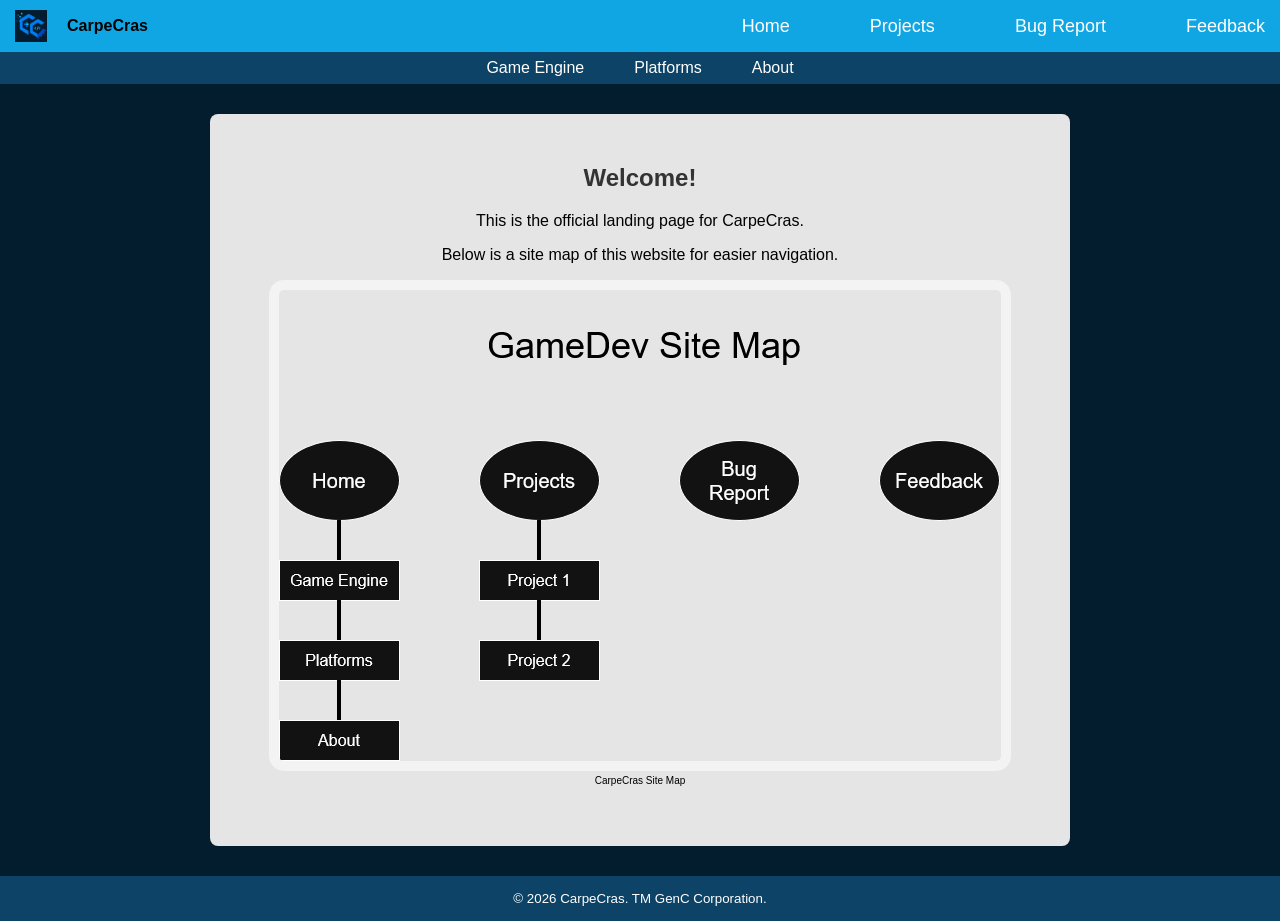
<file: index.html>
<!DOCTYPE html>
<html lang="en">

<head>
    <meta charset="UTF-8">
    <title>GameDev Website Showcase</title>
    <link rel="stylesheet" href="style.css"> 
</head>

<body>
    <nav class="topbar">
        <div class="topbarbrand">
            <img class="topbarlogo" alt="brand logo image" src="img/carpecraslogo.png" usemap="#logomap">
            <map name="logomap">
                <area alt="logo shape" shape="rect" coords="0, 0, 30, 30" href="index.html">
            </map>
            <header class="topbarheader">CarpeCras</header>                    
        </div>

        <div class="topbarpagelinks">
            <a href="index.html">Home</a>
            <a href="projects.html">Projects</a>
            <a href="bugreport.html">Bug Report</a>
            <a href="feedback.html">Feedback</a>      
        </div>
    </nav>

    <nav class="subpagebar">
        <div class="subpagelinks">
            <a href="gameengine.html">Game Engine</a>
            <a href="platforms.html">Platforms</a>
            <a href="about.html">About</a>            
        </div>
    </nav>

    <main>
        <section>
            <h1>Welcome!</h1>

            <p class="homepara">This is the official landing page for CarpeCras.</p>
            <p class="homepara">Below is a site map of this website for easier navigation.</p>

            <div class="homeimage">
                <figure>
                    <img class="imagestyle" alt="site map of the website" src="img/site map.png" usemap="#sitemap">
                    <figcaption>CarpeCras Site Map</figcaption>
                </figure>
                
                <map name="sitemap">
                    <area alt="home shape" shape="circle" coords="60, 190, 45" href="index.html">

                    <area alt="projects shape" shape="circle" coords="260, 190, 45" href="projects.html">

                    <area alt="bug report shape" shape="circle" coords="460, 190, 45" href="bugreport.html">

                    <area alt="feedback shape" shape="circle" coords="660, 190, 45" href="feedback.html">


                    <area alt="game engine shape" shape="rect" coords="1, 270, 120, 310" href="gameengine.html">

                    <area alt="platforms shape" shape="rect" coords="1, 350, 120, 390" href="platforms.html">

                    <area alt="about shape" shape="rect" coords="1, 430, 120, 470" href="about.html">

                    <area alt="project1 shape" shape="rect" coords="200, 270, 320, 310" href="project1.html">

                    <area alt="project2 shape" shape="rect" coords="200, 350, 320, 390" href="project2.html">
                </map>
                
            </div>

        </section>
        
    </main>
    
    <footer>
        <div class="footerbar">
            <small>&copy 2026 CarpeCras. TM GenC Corporation.</small>
        </div>
    </footer>

</body>
</html>
</file>
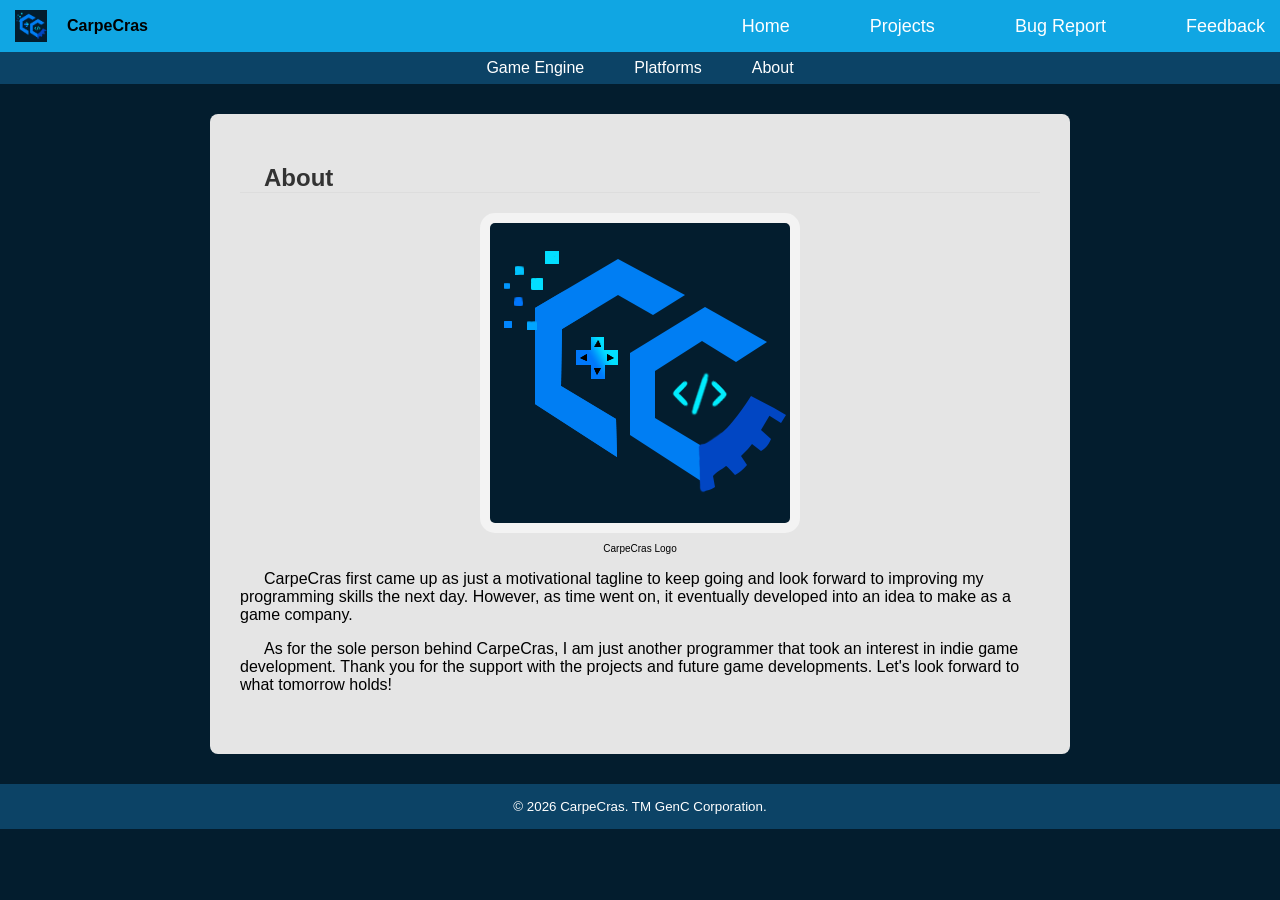
<file: about.html>
<!DOCTYPE html>
<html lang="en">

<head>
    <meta charset="UTF-8">
    <title>GameDev Website Showcase</title>
    <link rel="stylesheet" href="style.css"> 
</head>

<body>
    <nav class="topbar">
        <div class="topbarbrand">
            <img class="topbarlogo" alt="brand logo image" src="img/carpecraslogo.png" usemap="#logomap">
            <map name="logomap">
                <area alt="logo shape" shape="rect" coords="0, 0, 30, 30" href="index.html">
            </map>
            <header class="topbarheader">CarpeCras</header>                    
        </div>

        <div class="topbarpagelinks">
            <a href="index.html">Home</a>
            <a href="projects.html">Projects</a>
            <a href="bugreport.html">Bug Report</a>
            <a href="feedback.html">Feedback</a>      
        </div>
    </nav>

    <nav class="subpagebar">
        <div class="subpagelinks">
            <a href="gameengine.html">Game Engine</a>
            <a href="platforms.html">Platforms</a>
            <a href="about.html">About</a>            
        </div>
    </nav>

    <main>
        <section>
            <h1 class="sectionheader">About</h1>

            <div class="sectionimage">
                <figure>
                    <img class="imagestyle" alt="logo image" src="img/carpecraslogo.png">    
                    <figcaption>CarpeCras Logo</figcaption>                
                </figure>
            </div>

            <p class="sectionpara">CarpeCras first came up as just a motivational tagline to keep going and 
                look forward to improving my programming skills the next day. However, as time went on, it eventually
                developed into an idea to make as a game company.
            </p>

            <p class="sectionpara">As for the sole person behind CarpeCras, I am just another programmer
                that took an interest in indie game development. Thank you for the support with the projects 
            and future game developments. Let's look forward to what tomorrow holds!</p>
        </section>

    </main>
    
    <footer>
        <div class="footerbar">
            <small>&copy 2026 CarpeCras. TM GenC Corporation.</small>
        </div>
    </footer>
    
</body>
</html>
</file>
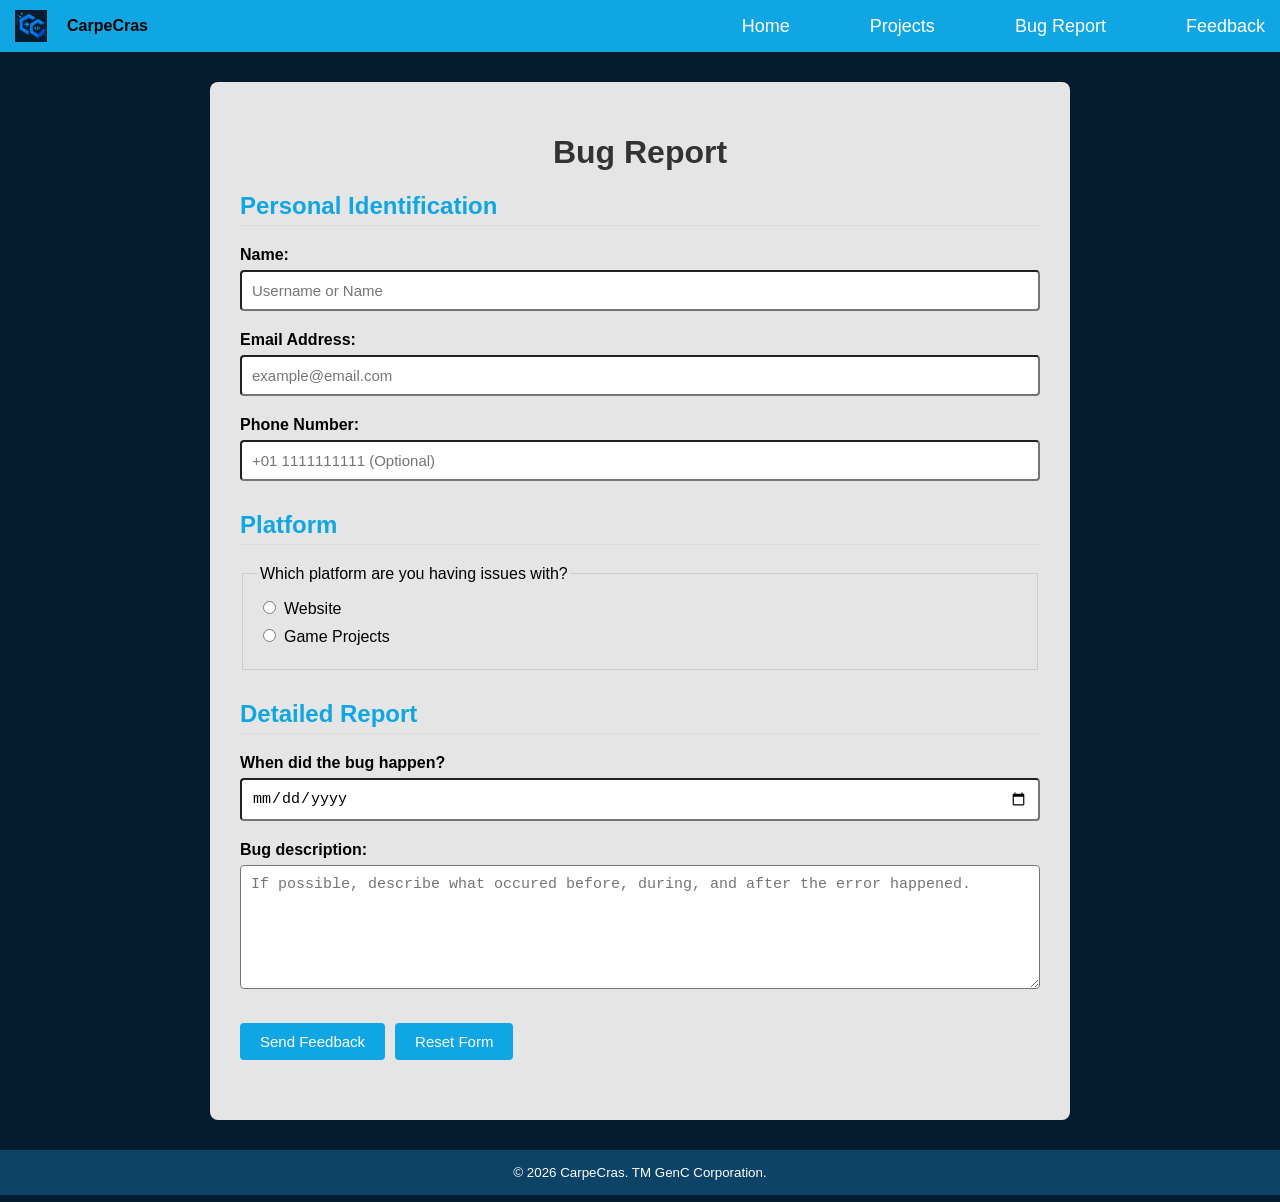
<file: bugreport.html>
<!DOCTYPE html>
<html lang="en">

<head>
    <meta charset="UTF-8">
    <title>Survey</title>
    <link rel="stylesheet" href="style.css">
</head>

<body>
    <nav class="topbar">
        <div class="topbarbrand">
            <img class="topbarlogo" alt="brand logo image" src="img/carpecraslogo.png" usemap="#logomap">
            <map name="logomap">
                <area alt="logo shape" shape="rect" coords="0, 0, 30, 30" href="index.html">
            </map>
            <header class="topbarheader">CarpeCras</header>                    
        </div>

        <div class="topbarpagelinks">
            <a href="index.html">Home</a>
            <a href="projects.html">Projects</a>
            <a href="bugreport.html">Bug Report</a>
            <a href="feedback.html">Feedback</a>      
        </div>
    </nav>

    <main>
        <h1>Bug Report</h1>

        <form method="POST">
            <section>
                <h2>Personal Identification</h2>

                <div class="formtemplate">
                    <label for="fullname">Name: </label>
                    <input type="text" id="fullname" name="fullname" placeholder="Username or Name" required>
                </div>

                <div class="formtemplate">
                    <label for="email">Email Address: </label>
                    <input type="email" id="email" name="email" placeholder="example@email.com" required>
                </div>

                <div class="formtemplate">
                    <label for="phone">Phone Number: </label>
                    <input type="tel" id="phone" name="phone" placeholder="+01 1111111111 (Optional)">
                </div>
            </section>

            <section>
                <h2>Platform</h2>

                <fieldset>
                    <legend>Which platform are you having issues with?</legend>

                <label>
                    <input type="radio" name="satisfaction" value="satisfied">Website
                </label>
                <label>
                    <input type="radio" name="satisfaction" value="neutral">Game Projects
                </label>                  
                </fieldset>

            </section>

            <section>
                <h2>Detailed Report</h2>

                <div class="formtemplate">
                    <label for="date">When did the bug happen?</label>
                    <input type="date" id="date" name="date">
                </div>

                <div class="formtemplate">
                    <label for="suggestions">Bug description:</label>
                    <textarea id="suggestions" name="suggestions" rows="6" placeholder="If possible, describe what occured before, during, and after the error happened."></textarea>
                </div>
            </section>

            <section>
                <div class="formbuttons">
                    <button type="submit">Send Feedback</button>
                    <button type="reset">Reset Form</button>
                </div>
            </section>
        </form>
    </main>
    
    <footer>
        <div class="footerbar">
            <small>&copy 2026 CarpeCras. TM GenC Corporation.</small>
        </div>
    </footer>

</body>
</html>
</file>
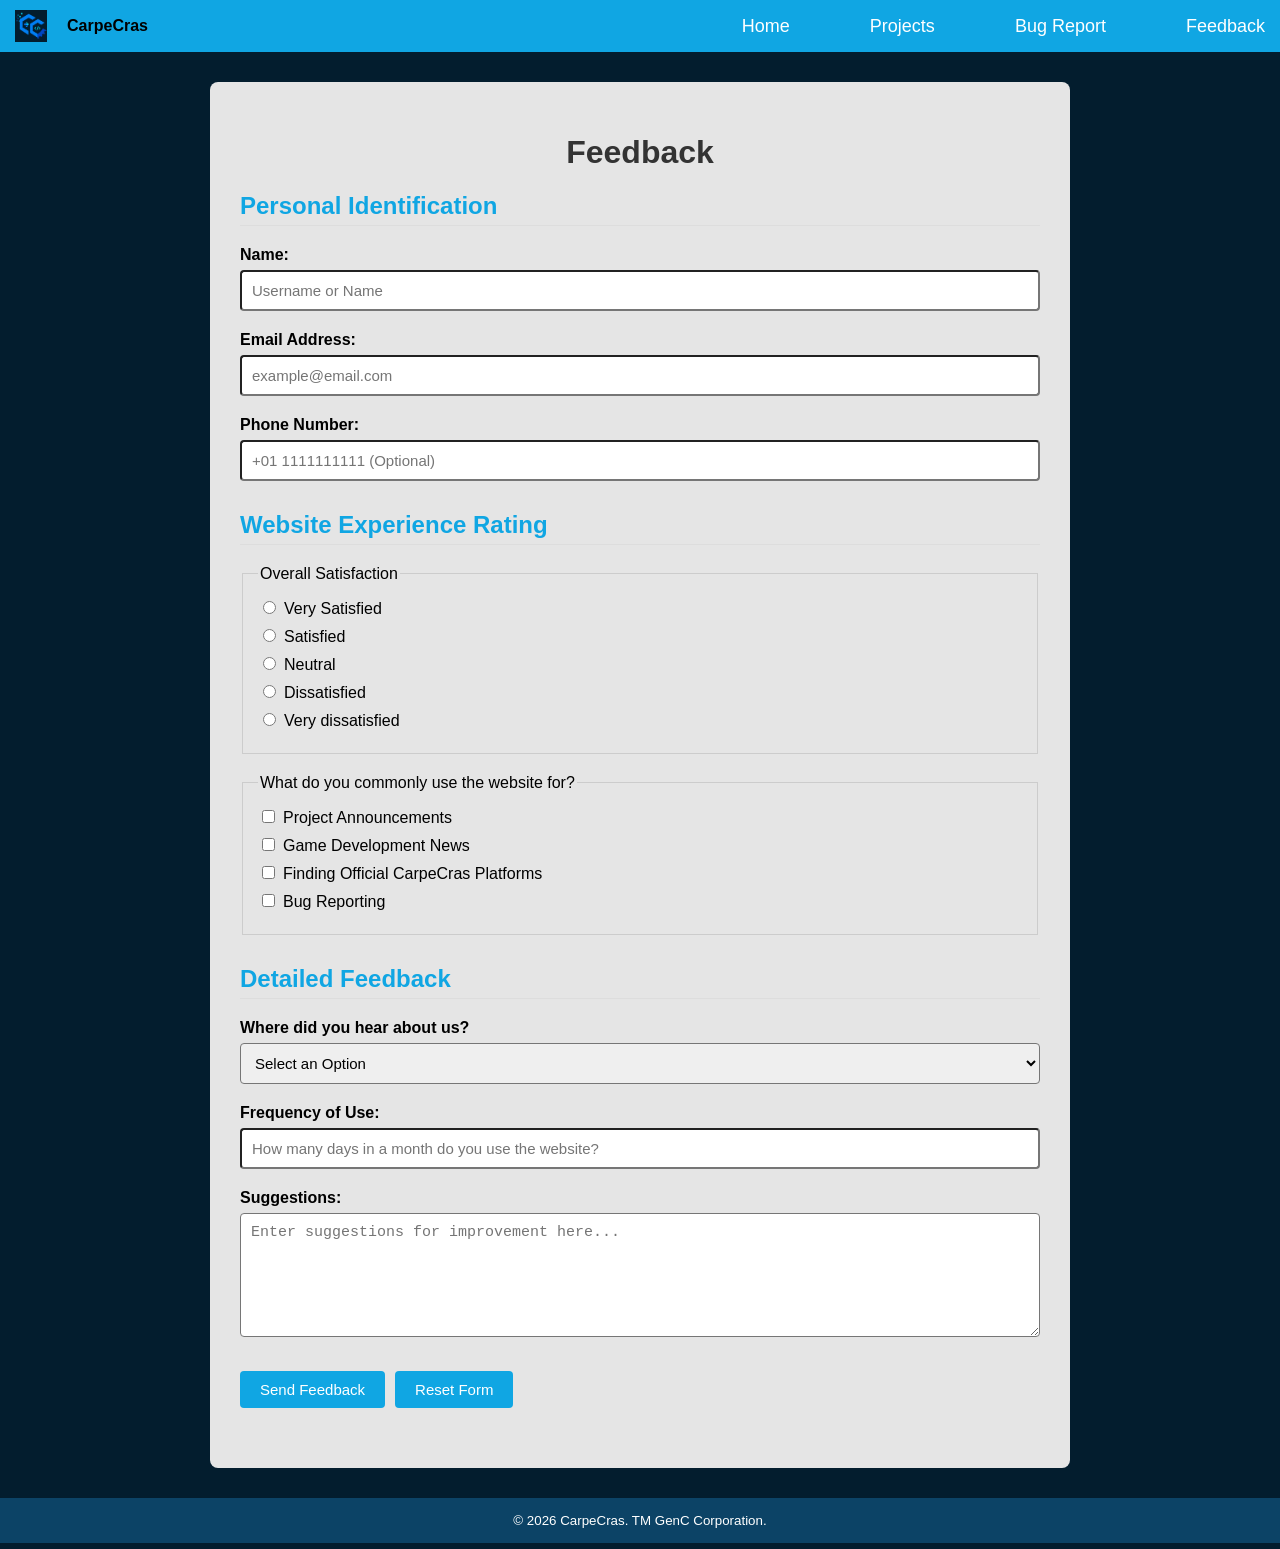
<file: feedback.html>
<!DOCTYPE html>
<html lang="en">

<head>
    <meta charset="UTF-8">
    <title>Survey</title>
    <link rel="stylesheet" href="style.css">
</head>

<body>
    <nav class="topbar">
        <div class="topbarbrand">
            <img class="topbarlogo" alt="brand logo image" src="img/carpecraslogo.png" usemap="#logomap">
            <map name="logomap">
                <area alt="logo shape" shape="rect" coords="0, 0, 30, 30" href="index.html">
            </map>
            <header class="topbarheader">CarpeCras</header>                    
        </div>

        <div class="topbarpagelinks">
            <a href="index.html">Home</a>
            <a href="projects.html">Projects</a>
            <a href="bugreport.html">Bug Report</a>
            <a href="feedback.html">Feedback</a>      
        </div>
    </nav>

    <main>
        <h1>Feedback</h1>

        <form method="POST">
            <section>
                <h2>Personal Identification</h2>

                <div class="formtemplate">
                    <label for="fullname">Name: </label>
                    <input type="text" id="fullname" name="fullname" placeholder="Username or Name" required>
                </div>

                <div class="formtemplate">
                    <label for="email">Email Address: </label>
                    <input type="email" id="email" name="email" placeholder="example@email.com" required>
                </div>

                <div class="formtemplate">
                    <label for="phone">Phone Number: </label>
                    <input type="tel" id="phone" name="phone" placeholder="+01 1111111111 (Optional)">
                </div>
            </section>

            <section>
                <h2>Website Experience Rating</h2>

                <fieldset>
                    <legend>Overall Satisfaction</legend>

                <label>
                    <input type="radio" name="satisfaction" value="dissatisfied">Very Satisfied
                </label>   
                <label>
                    <input type="radio" name="satisfaction" value="satisfied">Satisfied
                </label>
                <label>
                    <input type="radio" name="satisfaction" value="neutral">Neutral
                </label>
                <label>
                    <input type="radio" name="satisfaction" value="dissatisfied">Dissatisfied
                </label>
                <label>
                    <input type="radio" name="satisfaction" value="dissatisfied">Very dissatisfied
                </label>                 
                </fieldset>

                <fieldset>
                    <legend>What do you commonly use the website for?</legend>

                    <label>
                        <input type="checkbox" name="features" value="projectannouncements">Project Announcements
                    </label>
                    <label>
                        <input type="checkbox" name="features" value="gamedevnews">Game Development News
                    </label>
                    <label>
                        <input type="checkbox" name="features" value="platformfinding">Finding Official CarpeCras Platforms
                    </label>
                    <label>
                        <input type="checkbox" name="features" value="bugreport">Bug Reporting
                    </label>
                </fieldset>

            </section>

            <section>
                <h2>Detailed Feedback</h2>

                <div class="formtemplate">
                    <label for="source">Where did you hear about us?</label>

                    <select id="source" name="source">
                        <option value="">Select an Option</option>
                        <option value="socialmedia">Social Media</option>
                        <option value="friend">Friend</option>
                        <option value="advertisement">Advertisement</option>
                        <option value="other">Other</option>
                    </select>
                </div>

                <div class="formtemplate">
                    <label for="frequency">Frequency of Use: </label>
                    <input type="number" id="frequency" name="frequency" placeholder="How many days in a month do you use the website?" min="1" max="31">
                </div>

                <div class="formtemplate">
                    <label for="suggestions">Suggestions: </label>
                    <textarea id="suggestions" name="suggestions" rows="6" placeholder="Enter suggestions for improvement here..."></textarea>
                </div>
            </section>

            <section>
                <div class="formbuttons">
                    <button type="submit">Send Feedback</button>
                    <button type="reset">Reset Form</button>
                </div>
            </section>
        </form>
    </main>
    
    <footer>
        <div class="footerbar">
            <small>&copy 2026 CarpeCras. TM GenC Corporation.</small>
        </div>
    </footer>

</body>
</html>
</file>
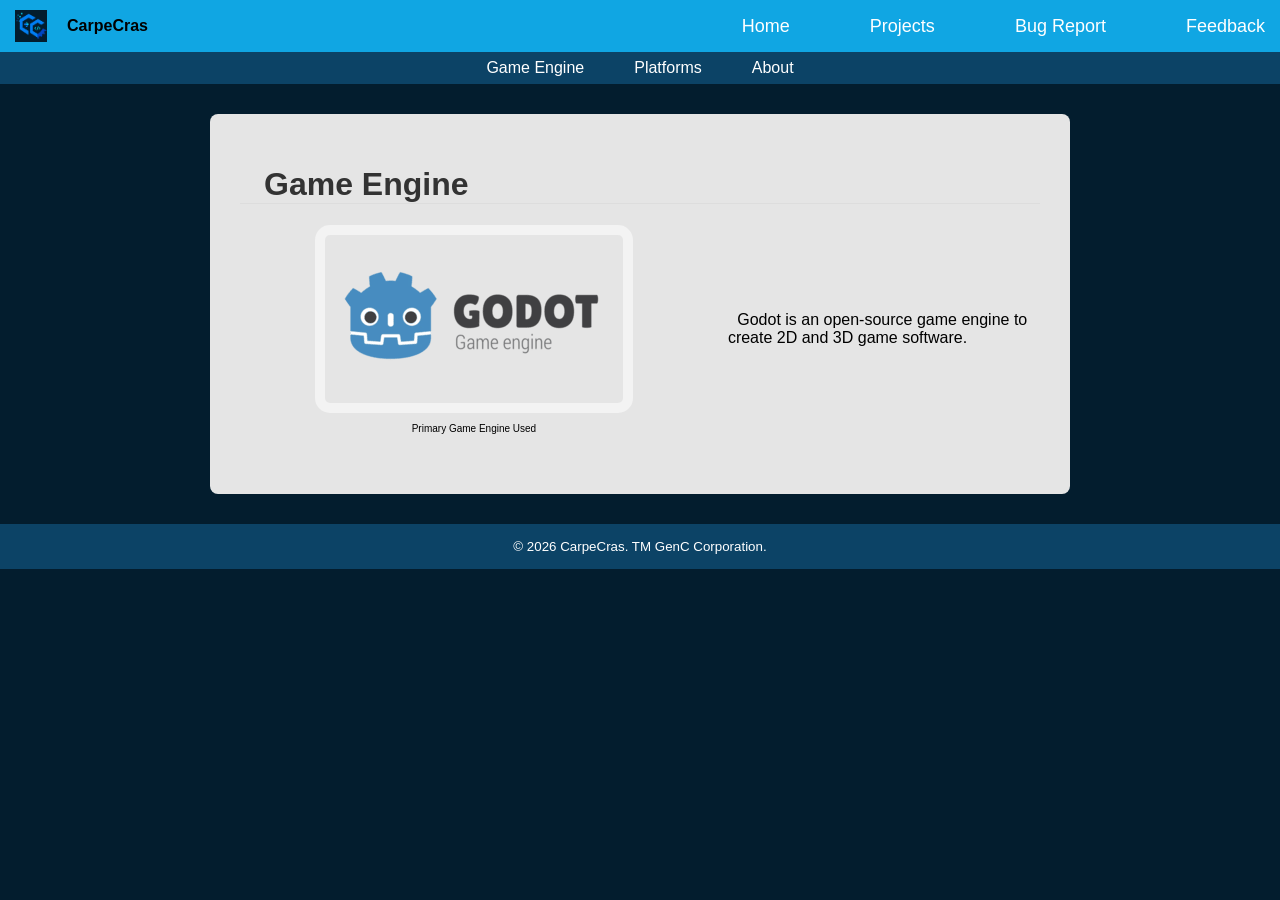
<file: gameengine.html>
<!DOCTYPE html>
<html lang="en">

<head>
    <meta charset="UTF-8">
    <title>GameDev Website Showcase</title>
    <link rel="stylesheet" href="style.css"> 
</head>

<body>
    <nav class="topbar">
        <div class="topbarbrand">
            <img class="topbarlogo" alt="brand logo image" src="img/carpecraslogo.png" usemap="#logomap">
            <map name="logomap">
                <area alt="logo shape" shape="rect" coords="0, 0, 30, 30" href="index.html">
            </map>
            <header class="topbarheader">CarpeCras</header>                    
        </div>

        <div class="topbarpagelinks">
            <a href="index.html">Home</a>
            <a href="projects.html">Projects</a>
            <a href="bugreport.html">Bug Report</a>
            <a href="feedback.html">Feedback</a>      
        </div>
    </nav>

    <nav class="subpagebar">
        <div class="subpagelinks">
            <a href="gameengine.html">Game Engine</a>
            <a href="platforms.html">Platforms</a>
            <a href="about.html">About</a>            
        </div>
    </nav>

    <main>
        <h1 class="sectionheader">Game Engine</h1>
        <section class="sectiongameeng">
            

            <div class="sectionimage">
                <figure>
                    <img class="imagestyle" alt="equipment image" src="img/godotengine.png">       
                    <figcaption>Primary Game Engine Used</figcaption>             
                </figure>
            </div>

            <p class="sectionpara">Godot is an open-source game engine to create 2D and 3D game software.</p>            
        </section>

    </main>
    
    <footer>
        <div class="footerbar">
            <small>&copy 2026 CarpeCras. TM GenC Corporation.</small>
        </div>
    </footer>

</body>
</html>
</file>
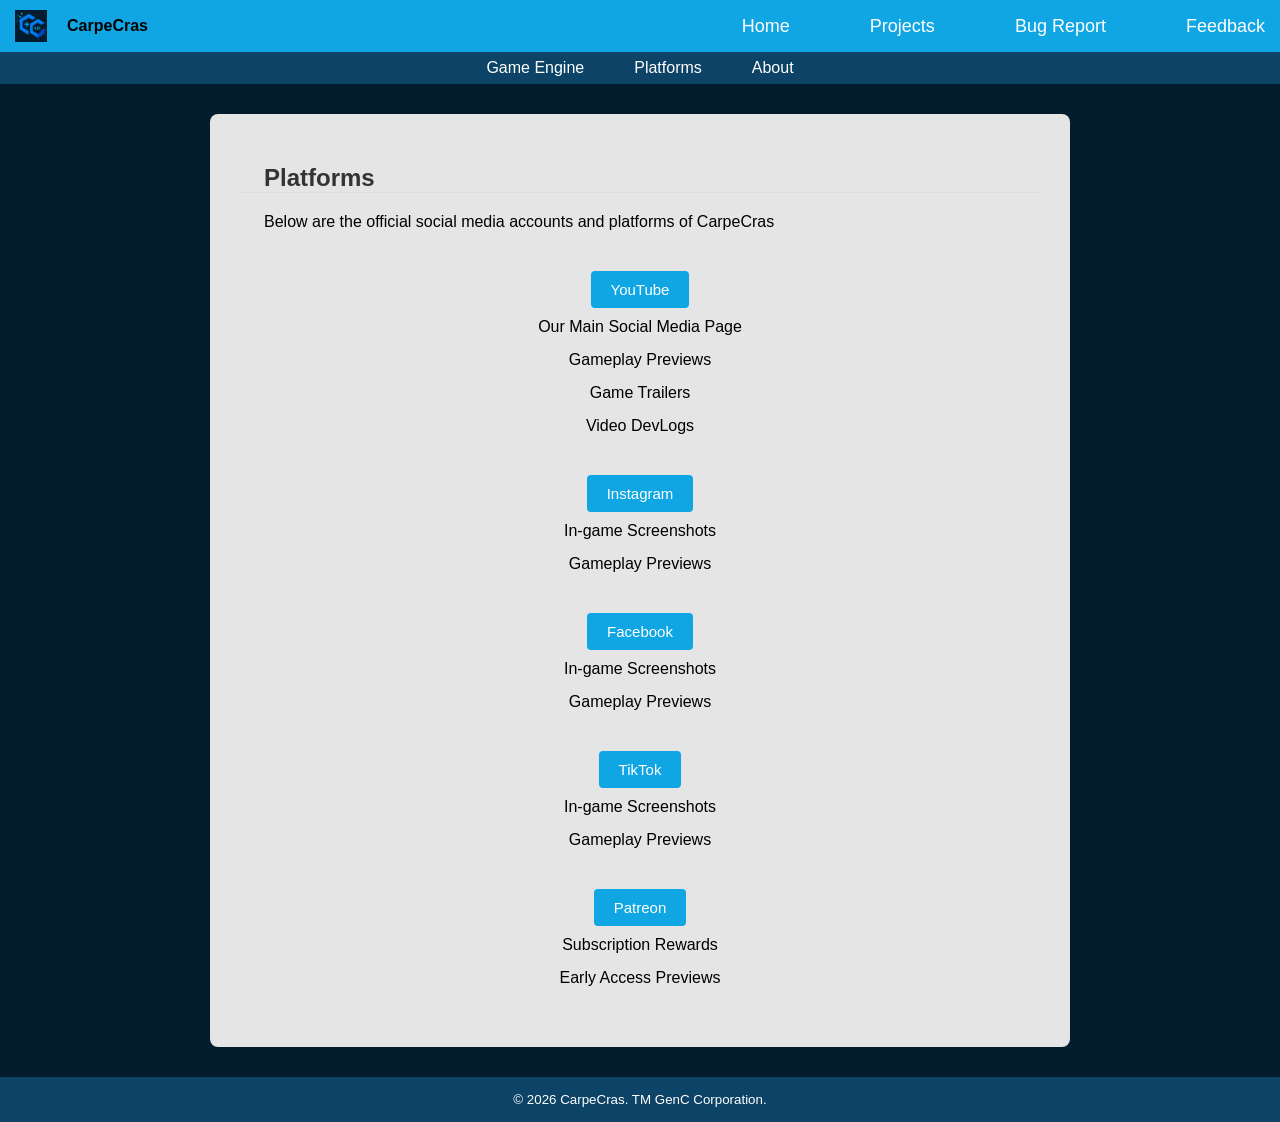
<file: platforms.html>
<!DOCTYPE html>
<html lang="en">

<head>
    <meta charset="UTF-8">
    <title>GameDev Website Showcase</title>
    <link rel="stylesheet" href="style.css"> 
</head>

<body>
    <nav class="topbar">
        <div class="topbarbrand">
            <img class="topbarlogo" alt="brand logo image" src="img/carpecraslogo.png" usemap="#logomap">
            <map name="logomap">
                <area alt="logo shape" shape="rect" coords="0, 0, 30, 30" href="index.html">
            </map>
            <header class="topbarheader">CarpeCras</header>                    
        </div>

        <div class="topbarpagelinks">
            <a href="index.html">Home</a>
            <a href="projects.html">Projects</a>
            <a href="bugreport.html">Bug Report</a>
            <a href="feedback.html">Feedback</a>      
        </div>
    </nav>

    <nav class="subpagebar">
        <div class="subpagelinks">
            <a href="gameengine.html">Game Engine</a>
            <a href="platforms.html">Platforms</a>
            <a href="about.html">About</a>            
        </div>
    </nav>

    <main>
        <section>
            <h1 class="sectionheader">Platforms</h1>

            <p class="sectionpara">Below are the official social media accounts and platforms of CarpeCras</p>  
        </section>      

        <section>
            <form class="buttonplatform" action="https://www.youtube.com" method="get">
                <button type="submit">YouTube</button>
            </form>
            <div class="sectionlist">
                <ul>
                    <li>Our Main Social Media Page</li>
                    <li>Gameplay Previews</li>
                    <li>Game Trailers</li>
                    <li>Video DevLogs</li>
                </ul>
            </div>

        </section>

        <section>
            <form class="buttonplatform" action="https://www.instagram.com" method="get">
                <button type="submit">Instagram</button>
            </form>
            <div class="sectionlist">
                <ul>
                    <li>In-game Screenshots</li>
                    <li>Gameplay Previews</li>
                </ul>
            </div>

        </section>

        <section class="sectionplatform">
            <form class="buttonplatform" action="https://www.facebook.com" method="get">
                <button type="submit">Facebook</button>
            </form>
            <div class="sectionlist">
                <ul>
                    <li>In-game Screenshots</li>
                    <li>Gameplay Previews</li>
                </ul>
            </div>

        </section>

        <section>
            <form class="buttonplatform" action="https://www.tiktok.com" method="get">
                <button type="submit">TikTok</button>
            </form>
            <div class="sectionlist">
                <ul>
                    <li>In-game Screenshots</li>
                    <li>Gameplay Previews</li>
                </ul>
            </div>

        </section>

        <section>
            <form class="buttonplatform" action="https://www.patreon.com" method="get">
                <button type="submit">Patreon</button>
            </form>
            <div class="sectionlist">
                <ul>
                    <li>Subscription Rewards</li>
                    <li>Early Access Previews</li>
                </ul>
            </div>

        </section>

    </main>
    
    <footer>
        <div class="footerbar">
            <small>&copy 2026 CarpeCras. TM GenC Corporation.</small>
        </div>
    </footer>

</body>
</html>
</file>
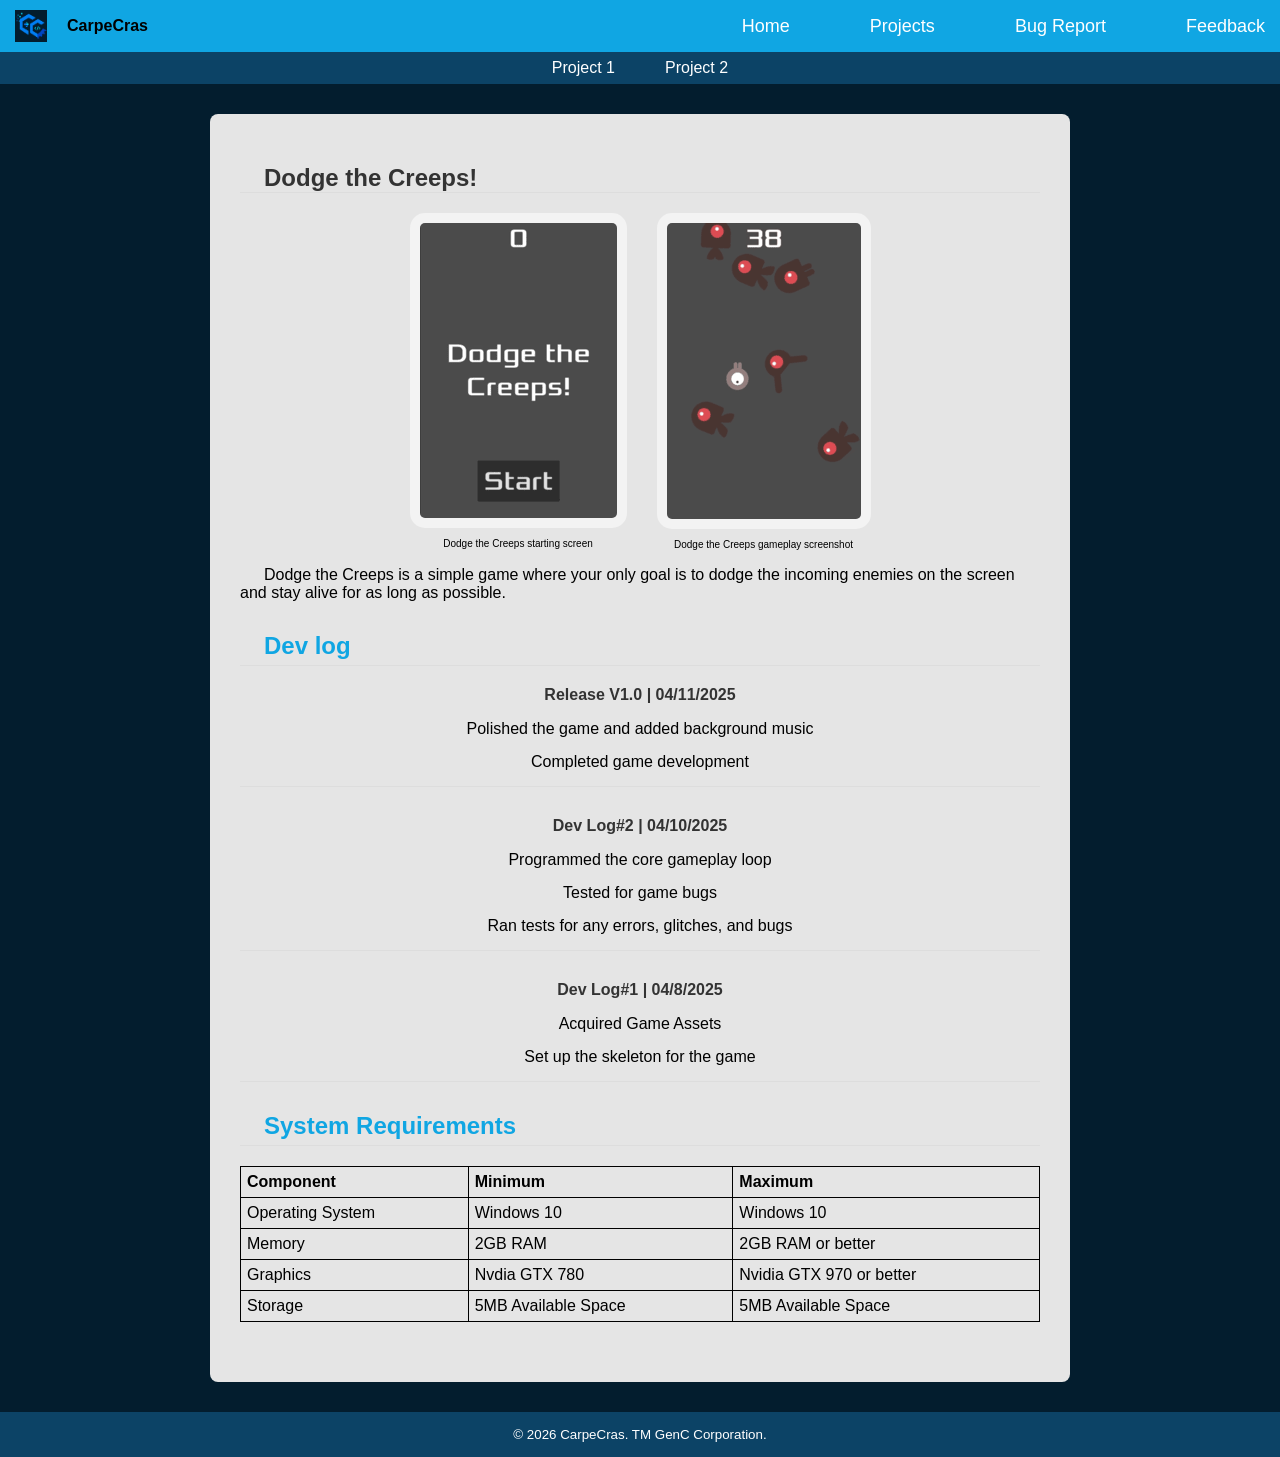
<file: project1.html>
<!DOCTYPE html>
<html lang="en">

<head>
    <meta charset="UTF-8">
    <title>GameDev Website Showcase</title>
    <link rel="stylesheet" href="style.css"> 
</head>

<body>
    <nav class="topbar">
        <div class="topbarbrand">
            <img class="topbarlogo" alt="brand logo image" src="img/carpecraslogo.png" usemap="#logomap">
            <map name="logomap">
                <area alt="logo shape" shape="rect" coords="0, 0, 30, 30" href="index.html">
            </map>
            <header class="topbarheader">CarpeCras</header>                    
        </div>

        <div class="topbarpagelinks">
            <a href="index.html">Home</a>
            <a href="projects.html">Projects</a>
            <a href="bugreport.html">Bug Report</a>
            <a href="feedback.html">Feedback</a>      
        </div>
    </nav>

    <nav class="subpagebar">
        <div class="subpagelinks">
            <a href="project1.html">Project 1</a>
            <a href="project2.html">Project 2</a>      
        </div>
    </nav>

    <main>
        <section>
            <h1 class="sectionheader">Dodge the Creeps!</h1>

            <div class="sectionimage">
                <figure>
                    <img class="imagestyle" alt="Dodge the Creeps start" src="img/DTC1.png">      
                    <figcaption>Dodge the Creeps starting screen</figcaption>              
                </figure>
                
                <figure>
                    <img class="imagestyle" alt="Dodge the Creeps screenshot" src="img/DTC2.png">      
                    <figcaption>Dodge the Creeps gameplay screenshot</figcaption>              
                </figure>
            </div>

            <p class="sectionpara">Dodge the Creeps is a simple game where your only goal is to dodge
                the incoming enemies on the screen and stay alive for as long as possible.</p>

        </section>

        <section>
            <h2 class="sectionheader">Dev log</h2>

            <section class="sectiondevlog">
                <h3>Release V1.0 | 04/11/2025</h3>
                <div class="sectionlist">
                    <ul>
                        <li>Polished the game and added background music</li>
                        <li>Completed game development</li>
                    </ul>
                </div>
            </section>

            <section class="sectiondevlog">
                <h3>Dev Log#2 | 04/10/2025</h3>
                <div class="sectionlist">
                    <ul>
                        <li>Programmed the core gameplay loop</li>
                        <li>Tested for game bugs</li>
                        <li>Ran tests for any errors, glitches, and bugs</li>
                    </ul>
                </div>
            </section>

            <section class="sectiondevlog">
                <h3>Dev Log#1 | 04/8/2025</h3>
                <div class="sectionlist">
                    <ul>
                        <li>Acquired Game Assets</li>
                        <li>Set up the skeleton for the game</li>
                    </ul>
                </div>
            </section>

        </section>

        <section>
            <h2 class="sectionheader">System Requirements</h2>

            <div class="tablecontent">
                <table>
                    <thead>
                        <tr>
                            <th>Component</th>
                            <th>Minimum</th>
                            <th>Maximum</th>
                        </tr>
                    </thead>

                    <tbody>
                        <tr>
                            <td>Operating System</td>
                            <td>Windows 10</td>
                            <td>Windows 10</td>
                        </tr>

                        <tr>
                            <td>Memory</td>
                            <td>2GB RAM</td>
                            <td>2GB RAM or better</td>
                        </tr>

                        <tr>
                            <td>Graphics</td>
                            <td>Nvdia GTX 780</td>
                            <td>Nvidia GTX 970 or better</td>
                        </tr>
                        
                        <tr>
                            <td>Storage</td>
                            <td>5MB Available Space</td>
                            <td>5MB Available Space</td>
                        </tr>

                    </tbody>
                </table>
            </div>

        </section>

    </main>
    
    <footer>
        <div class="footerbar">
            <small>&copy 2026 CarpeCras. TM GenC Corporation.</small>
        </div>
    </footer>
    
</body>
</html>
</file>
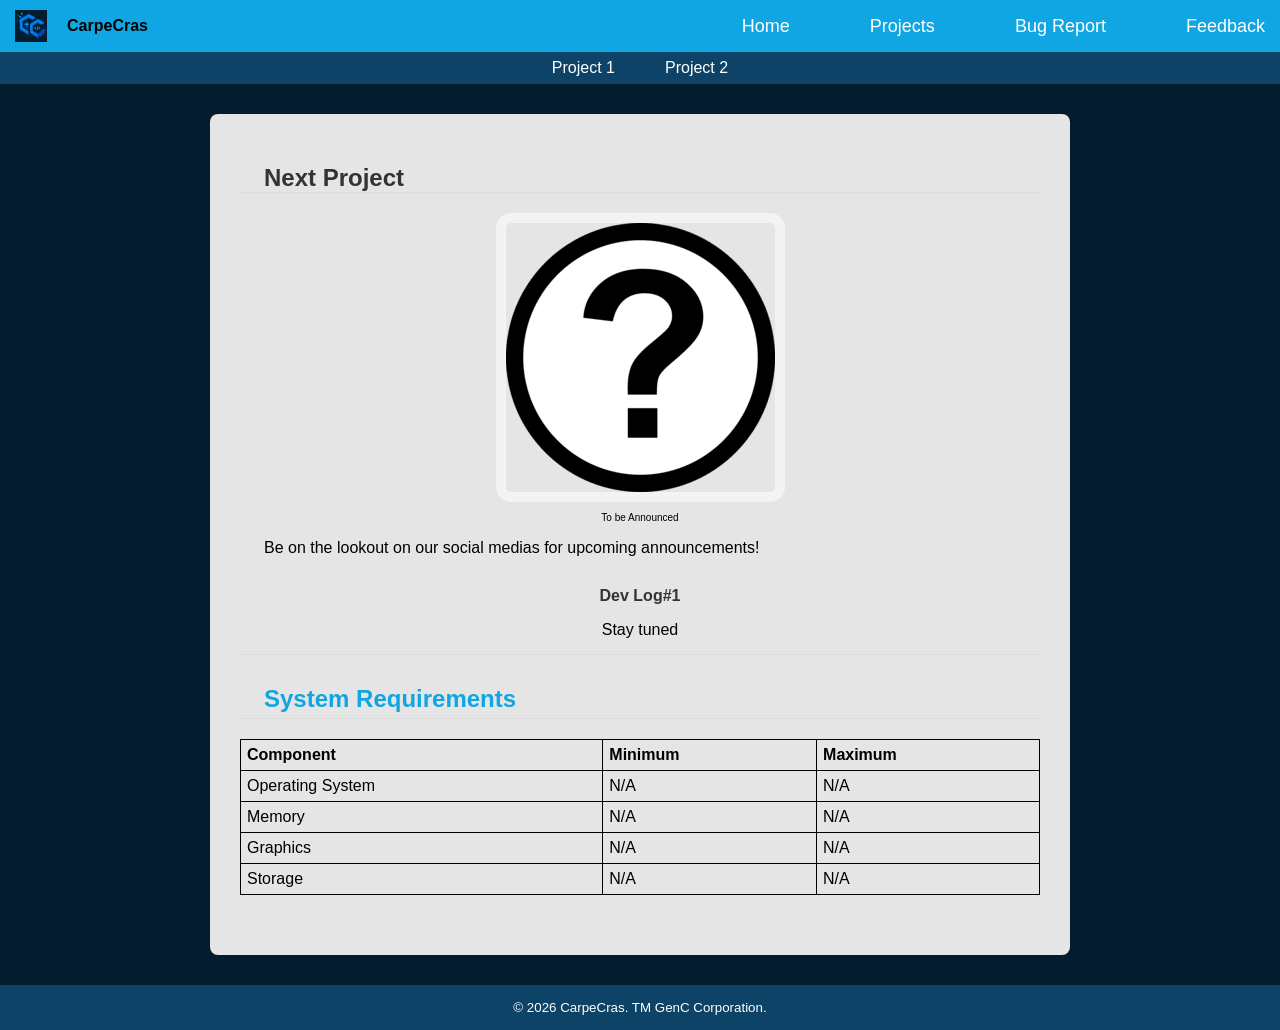
<file: project2.html>
<!DOCTYPE html>
<html lang="en">

<head>
    <meta charset="UTF-8">
    <title>GameDev Website Showcase</title>
    <link rel="stylesheet" href="style.css"> 
</head>

<body>
    <nav class="topbar">
        <div class="topbarbrand">
            <img class="topbarlogo" alt="brand logo image" src="img/carpecraslogo.png" usemap="#logomap">
            <map name="logomap">
                <area alt="logo shape" shape="rect" coords="0, 0, 30, 30" href="index.html">
            </map>
            <header class="topbarheader">CarpeCras</header>                    
        </div>

        <div class="topbarpagelinks">
            <a href="index.html">Home</a>
            <a href="projects.html">Projects</a>
            <a href="bugreport.html">Bug Report</a>
            <a href="feedback.html">Feedback</a>      
        </div>
    </nav>

    <nav class="subpagebar">
        <div class="subpagelinks">
            <a href="project1.html">Project 1</a>
            <a href="project2.html">Project 2</a>      
        </div>
    </nav>

    <main>
        <section>
            <h1 class="sectionheader">Next Project</h1>

            <div class="sectionimage">
                <figure>
                    <img class="imagestyle" alt="hidden" src="img/questionmark.png">      
                    <figcaption>To be Announced</figcaption>              
                </figure>
            </div>

            <p class="sectionpara">Be on the lookout on our social medias for upcoming announcements!</p>

        </section>

        <section>
            <section class="sectiondevlog">
                <h3>Dev Log#1</h3>
                <div class="sectionlist">
                    <ul>
                        <li>Stay tuned</li>
                    </ul>
                </div>
            </section>

        </section>

        <section>
            <h2 class="sectionheader">System Requirements</h2>

            <div class="tablecontent">
                <table>
                    <thead>
                        <tr>
                            <th>Component</th>
                            <th>Minimum</th>
                            <th>Maximum</th>
                        </tr>
                    </thead>

                    <tbody>
                        <tr>
                            <td>Operating System</td>
                            <td>N/A</td>
                            <td>N/A</td>
                        </tr>

                        <tr>
                            <td>Memory</td>
                            <td>N/A</td>
                            <td>N/A</td>
                        </tr>

                        <tr>
                            <td>Graphics</td>
                            <td>N/A</td>
                            <td>N/A</td>
                        </tr>
                        
                        <tr>
                            <td>Storage</td>
                            <td>N/A</td>
                            <td>N/A</td>
                        </tr>

                    </tbody>
                </table>
            </div>

        </section>

    </main>
    
    <footer>
        <div class="footerbar">
            <small>&copy 2026 CarpeCras. TM GenC Corporation.</small>
        </div>
    </footer>
    
</body>
</html>
</file>
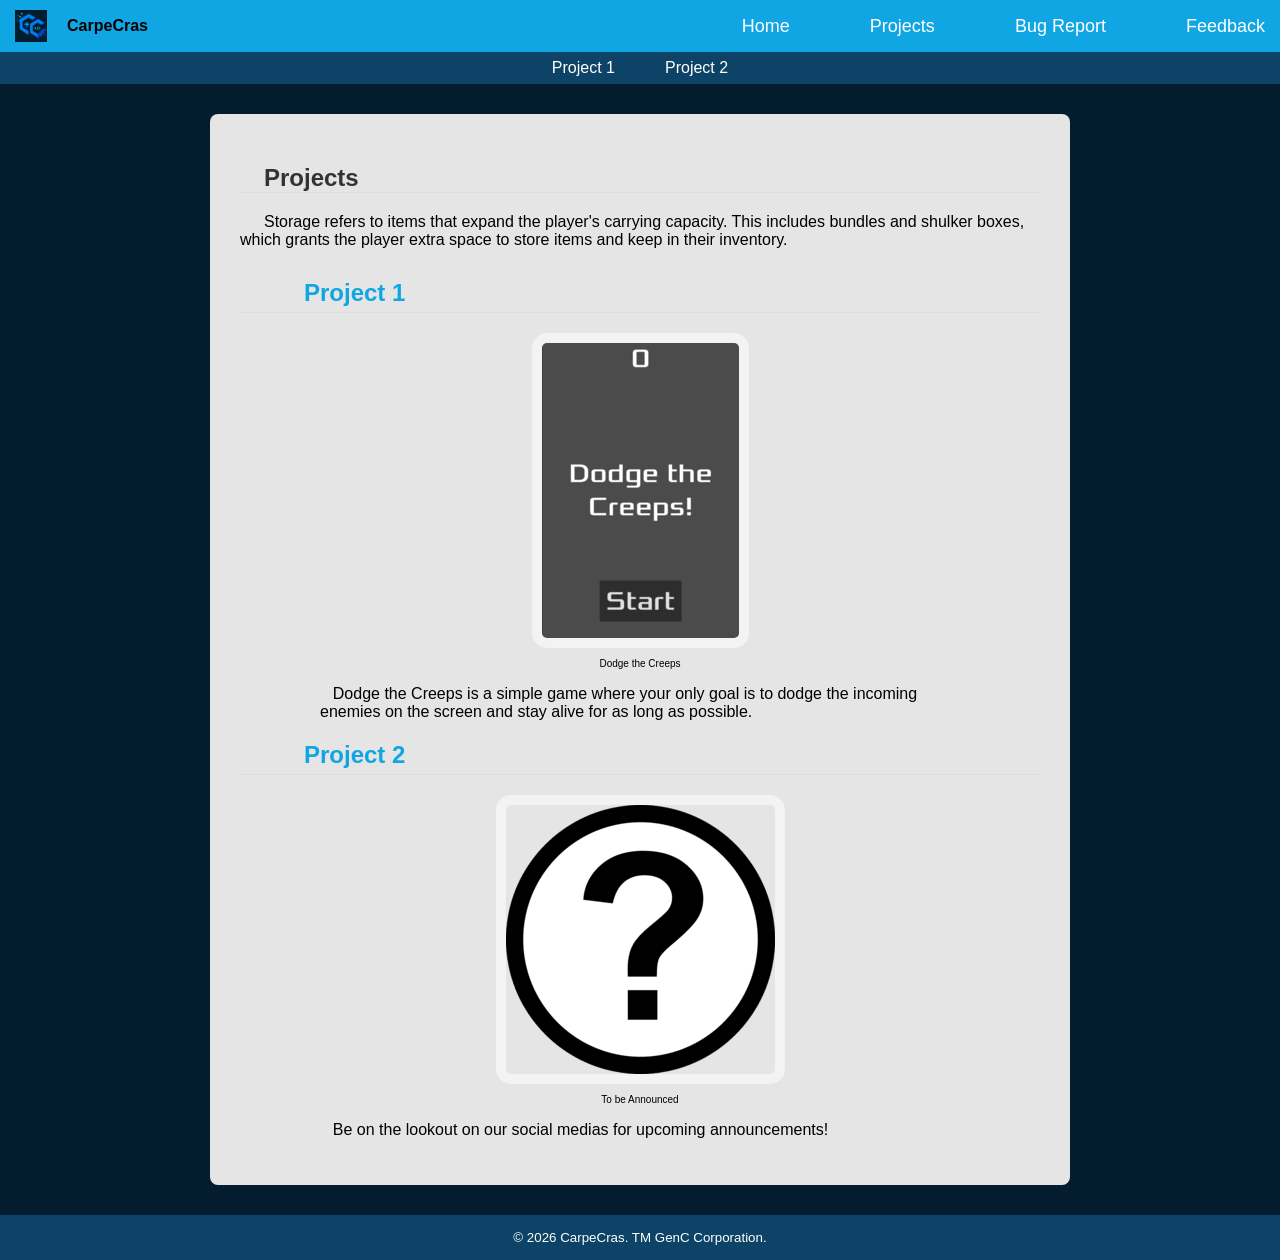
<file: projects.html>
<!DOCTYPE html>
<html lang="en">

<head>
    <meta charset="UTF-8">
    <title>GameDev Website Showcase</title>
    <link rel="stylesheet" href="style.css"> 
</head>

<body>
    <nav class="topbar">
        <div class="topbarbrand">
            <img class="topbarlogo" alt="brand logo image" src="img/carpecraslogo.png" usemap="#logomap">
            <map name="logomap">
                <area alt="logo shape" shape="rect" coords="0, 0, 30, 30" href="index.html">
            </map>
            <header class="topbarheader">CarpeCras</header>                    
        </div>

        <div class="topbarpagelinks">
            <a href="index.html">Home</a>
            <a href="projects.html">Projects</a>
            <a href="bugreport.html">Bug Report</a>
            <a href="feedback.html">Feedback</a>      
        </div>
    </nav>

    <nav class="subpagebar">
        <div class="subpagelinks">
            <a href="project1.html">Project 1</a>
            <a href="project2.html">Project 2</a>      
        </div>
    </nav>

    <main>
        <section>
            <h1 class="sectionheader">Projects</h1>

            <p class="sectionpara">Storage refers to items that expand the player's carrying capacity. 
                This includes bundles and shulker boxes, which grants the player extra space to 
                store items and keep in their inventory.</p>            
        </section>

        <article>
            <h2 class="articleheader">Project 1</h2>

            <div class="articleimage">
                <figure>
                    <img class="imagestyle" alt="Dodge the creeps image" src="img/DTC1.png" usemap="#prjct1map">
                    <map name="prjct1map">
                        <area alt="project1 shape" shape="rect" coords="0, 0, 200, 300" href="project1.html">
                    </map>     
                    <figcaption>Dodge the Creeps</figcaption>               
                </figure>
            </div>

            <p class="articlepara">Dodge the Creeps is a simple game where your only goal is to dodge
                the incoming enemies on the screen and stay alive for as long as possible.</p>
        </article>

        <article>
            <h2 class="articleheader">Project 2</h2>

            <div class="articleimage">
                <figure>
                    <img class="imagestyle" alt="hidden" src="img/questionmark.png" usemap="#prjct2map"> 
                    <map name="prjct2map">
                        <area alt="project2 shape" shape="circle" coords="135, 135, 135" href="project2.html">
                    </map>    
                    <figcaption>To be Announced</figcaption>               
                </figure>
            </div>

            <p class="articlepara">Be on the lookout on our social medias for upcoming announcements!</p>
        </article>
    </main>
    
    <footer>
        <div class="footerbar">
            <small>&copy 2026 CarpeCras. TM GenC Corporation.</small>
        </div>
    </footer>
    
</body>
</html>
</file>
<file: style.css>
.topbar{
    background-color:#10a6e3;
    display:flex;
    align-items:center;
    justify-content:space-between;
    padding:10px 15px;
}

.topbarbrand{
    display:flex;
    align-items:center;
    gap:10px;
}

.topbarlogo{
    height:auto;
    max-width:8%;
}

.topbarheader{
    margin-top:0;
    font-weight:bold;
}

.topbarpagelinks{
    display:flex;
    align-items:center;
    gap:80px;
}

.topbar a{
    color:#fff;
    text-decoration:none;
    font-size:18px;
}

.topbar a:hover{
    text-decoration:underline;
}

.subpagebar{
    background-color:#0c4366;
    display:flex;
    justify-content:center;
    padding:7px 10px;
}

.subpagelinks{
    display:flex;
    align-items:center;
    gap:50px;
}

.subpagebar a{
    color:#fff;
    text-decoration:none;
    font-size:16px;
}

.subpagebar a:hover{
    text-decoration:underline;
}

.homeimage{
    text-align:center;
    width:100%;
}

.homepara{
    text-align:center;
}

.imagestyle{
    border-width:10px;
    border-style:solid;
    border-color: #f3f3f3;
    border-radius:15px;
}

.sectionimage{
    display:flex;
    justify-content:center;
    align-items:flex-start;
    width:100%;
    gap:30px;
}

.sectionimage figure{
    display:flex;
    flex-direction:column;
    align-items:center;
    margin:0;
}

.sectionimage figcaption{
    margin-top:10px;
    text-align:center;
}

.sectionheader{
    text-align:left;
    text-indent:3%;
    border-bottom:1px solid #ddd;
}

.sectiondevlog{
    text-align:center;
    border-bottom:1px solid #ddd;
}

.sectionpara{
    text-align:left;
    text-indent:3%;
}

.sectiongameeng{
    display:flex;
    align-items:center;
    gap:20px;
}

.sectionplatform{
    align-items:center;;
}

.sectionlist ul{
    text-align:center;
    list-style-type:none;
    margin:0;
    padding:0;
}

.sectionlist li{
    margin-bottom:15px;
}

.articleheader{
    text-align:left;
    text-indent:8%;
}

.articlepara{
    text-align:left;
    text-indent:2%;
    text-justify: auto;
    margin-left:10%;
    margin-right:10%;
}

.articleimage{
    display:flex;
    justify-content:center;
    align-items:flex-start;
    width:100%;
    gap:30px;
}

.articleimage figure{
    display:flex;
    flex-direction:column;
    align-items:center;
    margin:0;
}

.articleimage figcaption{
    margin-top:10px;
    text-align:center;
}

.formtemplate{
    margin-bottom:20px;
}

.formbuttons{
    display:flex;
    gap:10px;
    margin-top:20px;
}

.buttonplatform{
    display:flex;
    justify-content:center;
    padding:10px 20px;
    gap:10px;
    margin-top:20px;
}

.footerbar{
    background-color:#0c4366;
    display:flex;
    justify-content:center;
    gap:60px;
    padding:15px;
    color:#fff;
}

.footerlinks{
    display:flex;
    gap:30px;
}

.footerbar a{
    color:#fff;
    text-decoration:none;
}

.footerbar a:hover{
    text-decoration:underline;
}

body{
    margin:0;
    font-family:Arial, sans-serif;
    background-color:#031d2e;
}

main{
    width:80%;
    max-width:800px;
    margin:30px auto;
    background-color:#e5e5e5;
    padding:30px;
    border-radius:8px;
}

h1{
    text-align:center;
    color:#333;
}

h2{
    color:#10a6e3;
    border-bottom:1px solid #ddd;
    padding-bottom:5px;
}

h3{
    color:#333;
    font-size:16px;
}

div{
    margin:0;
}

table{
    border-collapse:collapse;
    width:100%;
}

th{
    border-bottom:2px solid #000;
}

th, td{
    padding:6px;
    text-align:left;
    border-top:1px solid #000;
    border-bottom:1px solid #000;
    border-left:1px solid #000;
    border-right:1px solid #000;
}

figure{
    margin:0;
}

figcaption{
    font-size:10px;
    margin:0;
}

section{
    margin-bottom:30px;
}

label{
    display:block;
    margin-bottom:6px;
    font-weight:bold;
}

input[type="text"],
input[type="password"],
input[type="confirmpassword"],
input[type="email"],
input[type="tel"],
input[type="date"],
input[type="number"],
select, textarea{
    width:100%;
    padding:10px;
    box-sizing:border-box;
    border-radius:4px;
    font-size:15px;
}

fieldset{
    border:1px solid #ccc;
    padding:15px;
    margin-bottom:20px;
}

fieldset label{
    font-weight:normal;
    margin-bottom:8px;
}

input[type="radio"], input[type="checkbox"] {
    margin-right:8px;
}

button{
    padding:10px 20px;
    border:none;
    border-radius:4px;
    background-color:#10a6e3;
    color:#fff;
    font-size:15px;
    cursor:pointer;
}

button:hover{
    background-color:#0c4366;
}
</file>
